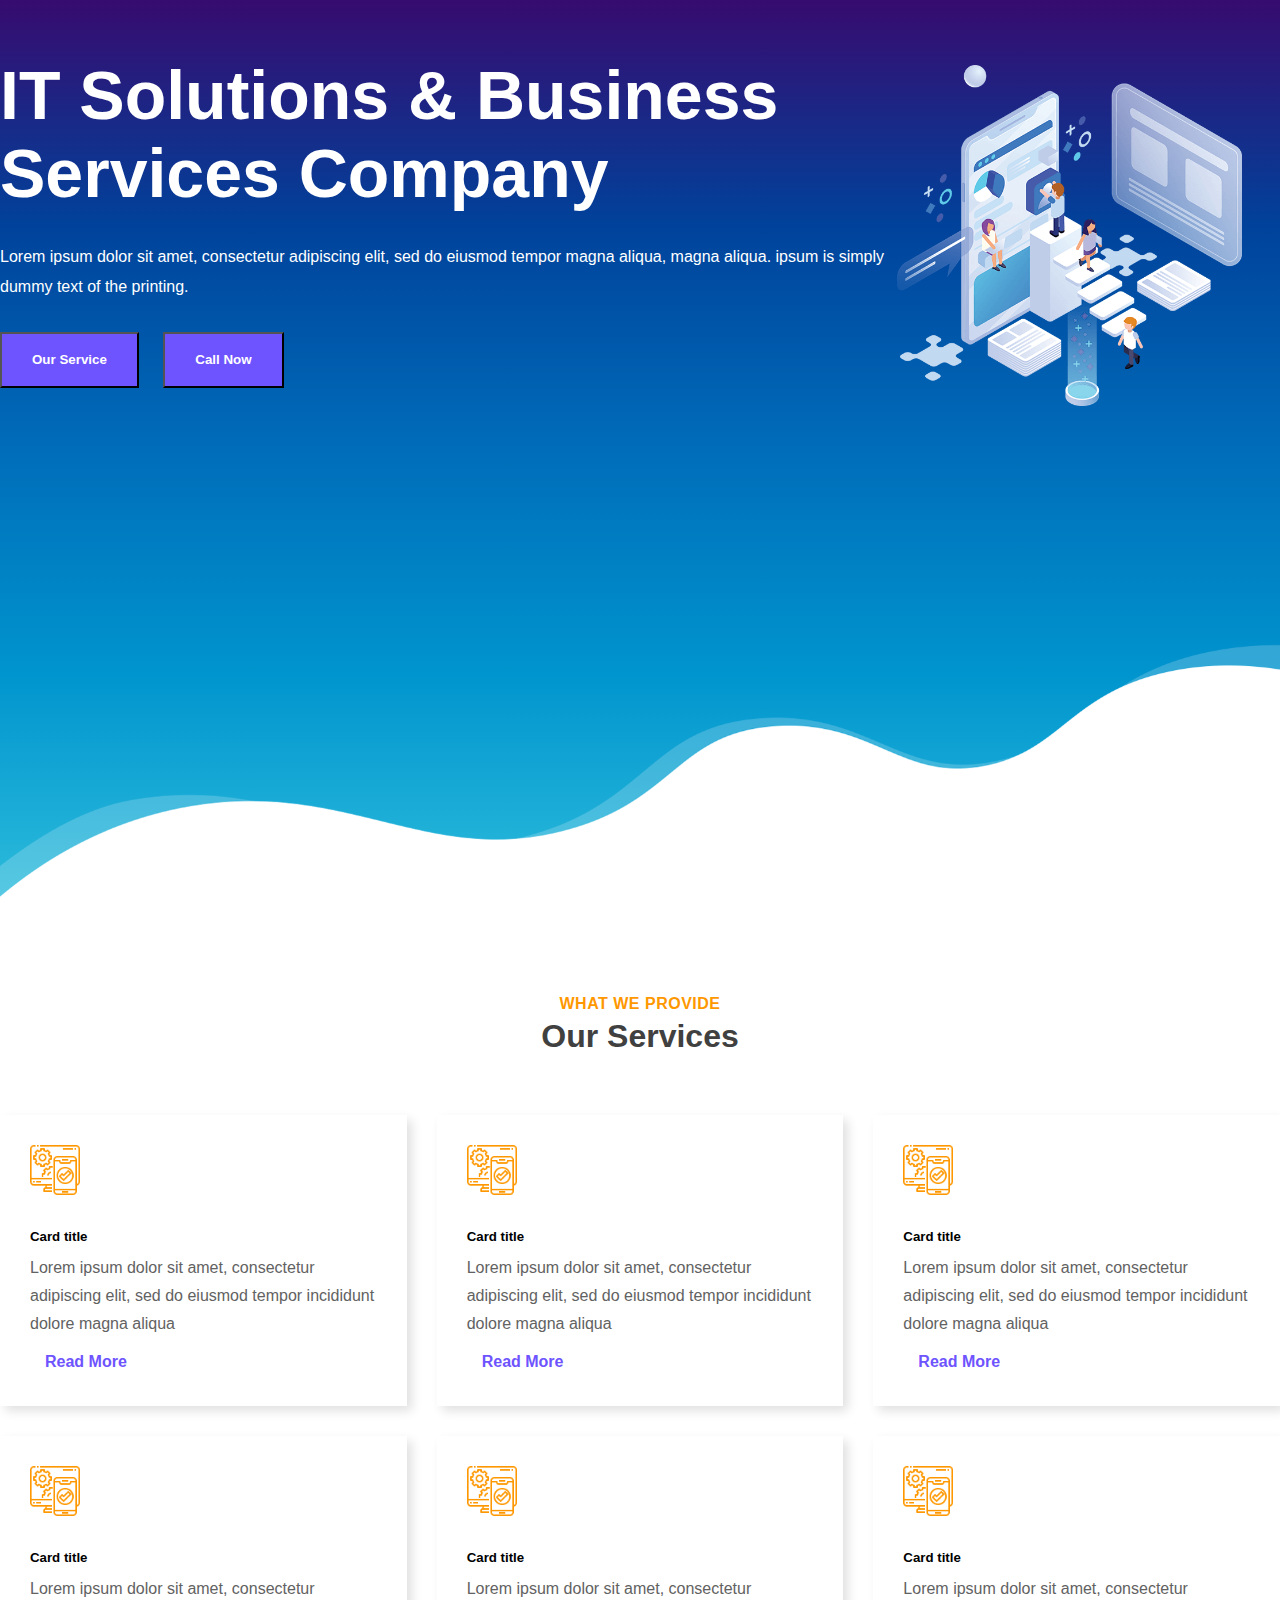
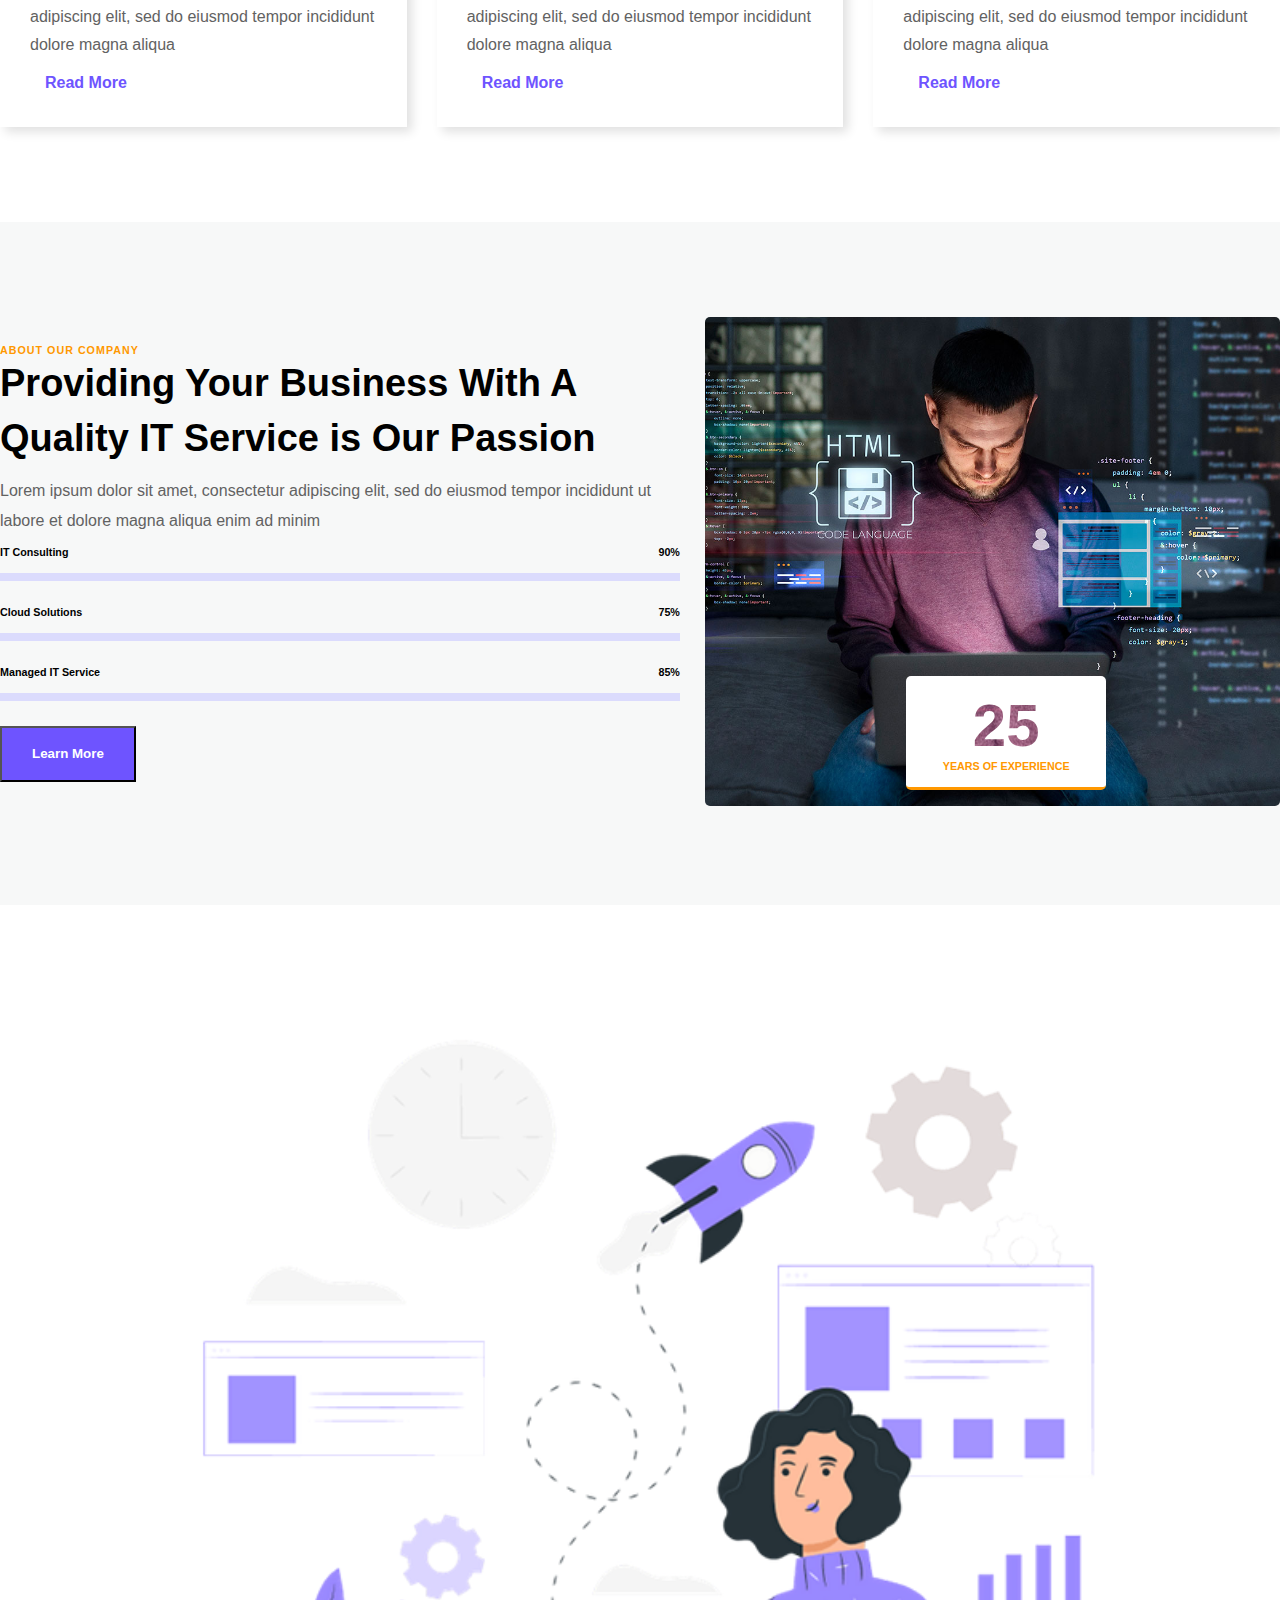
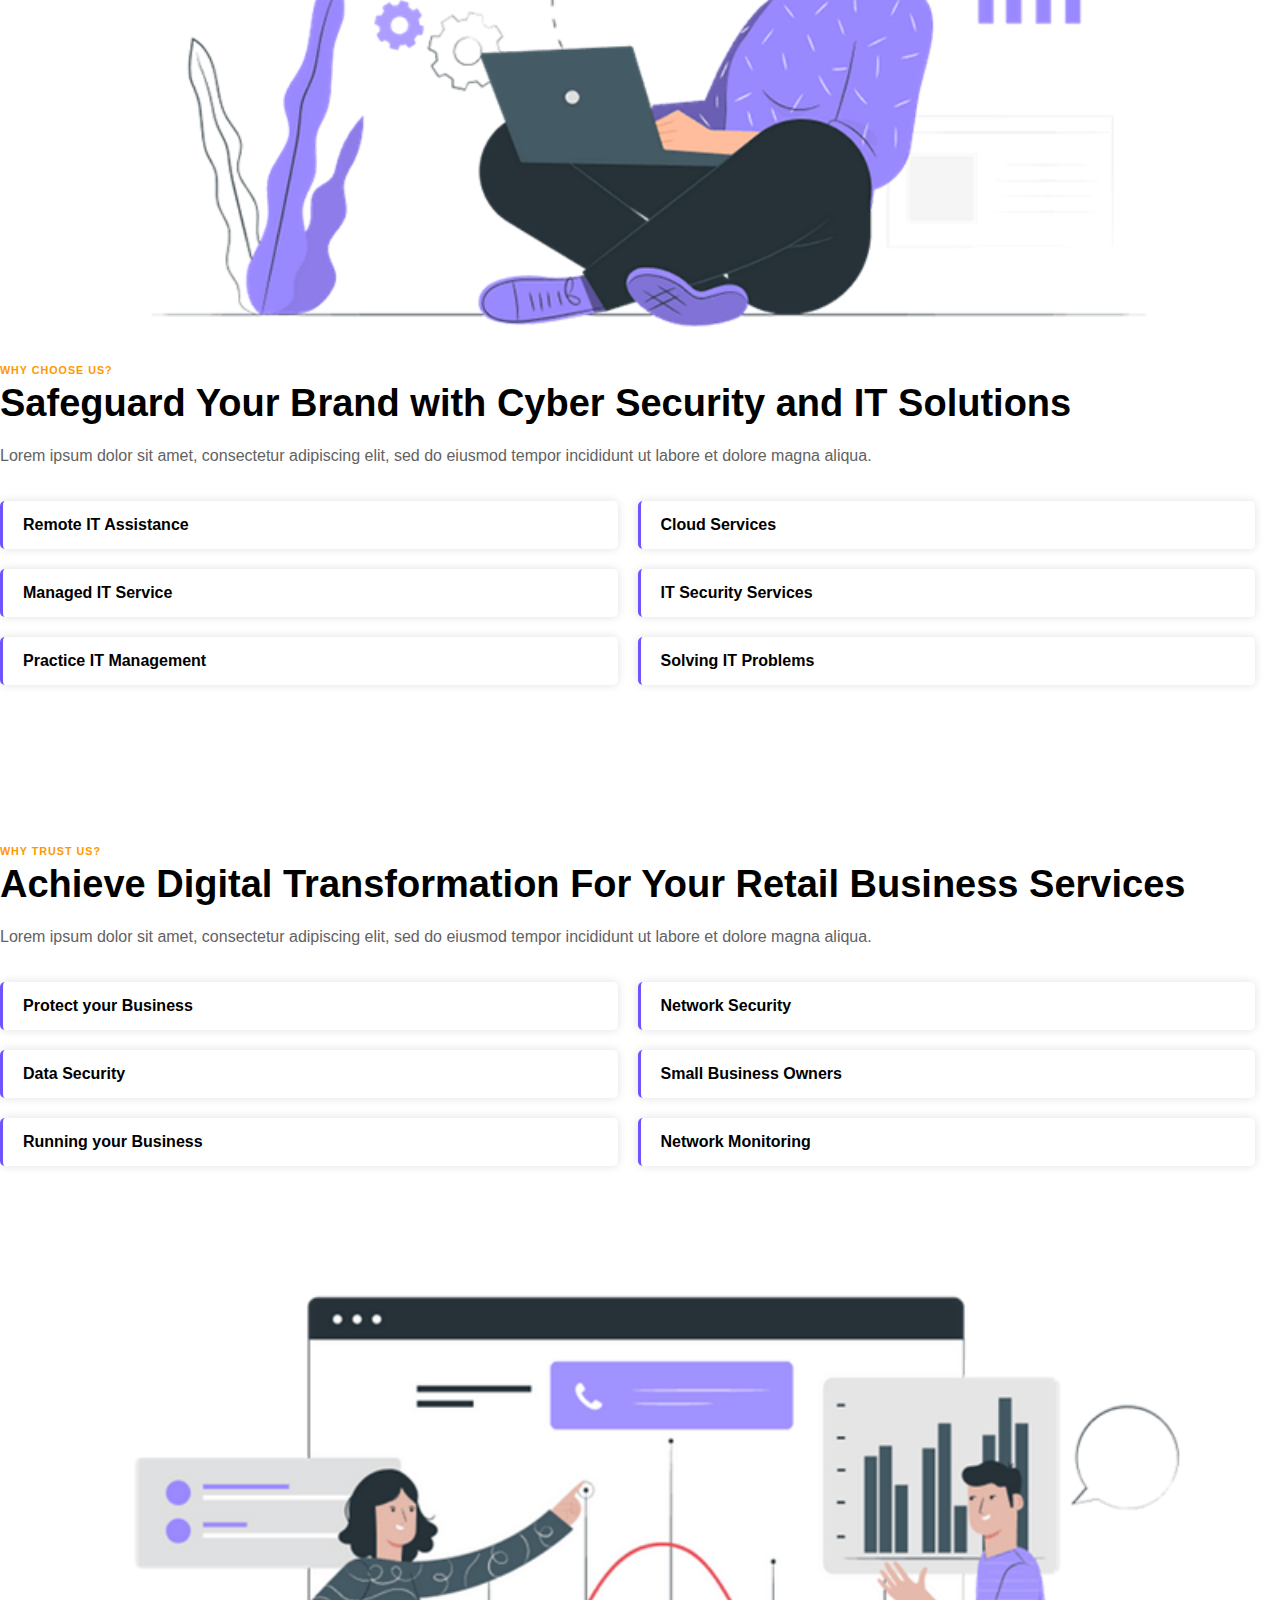
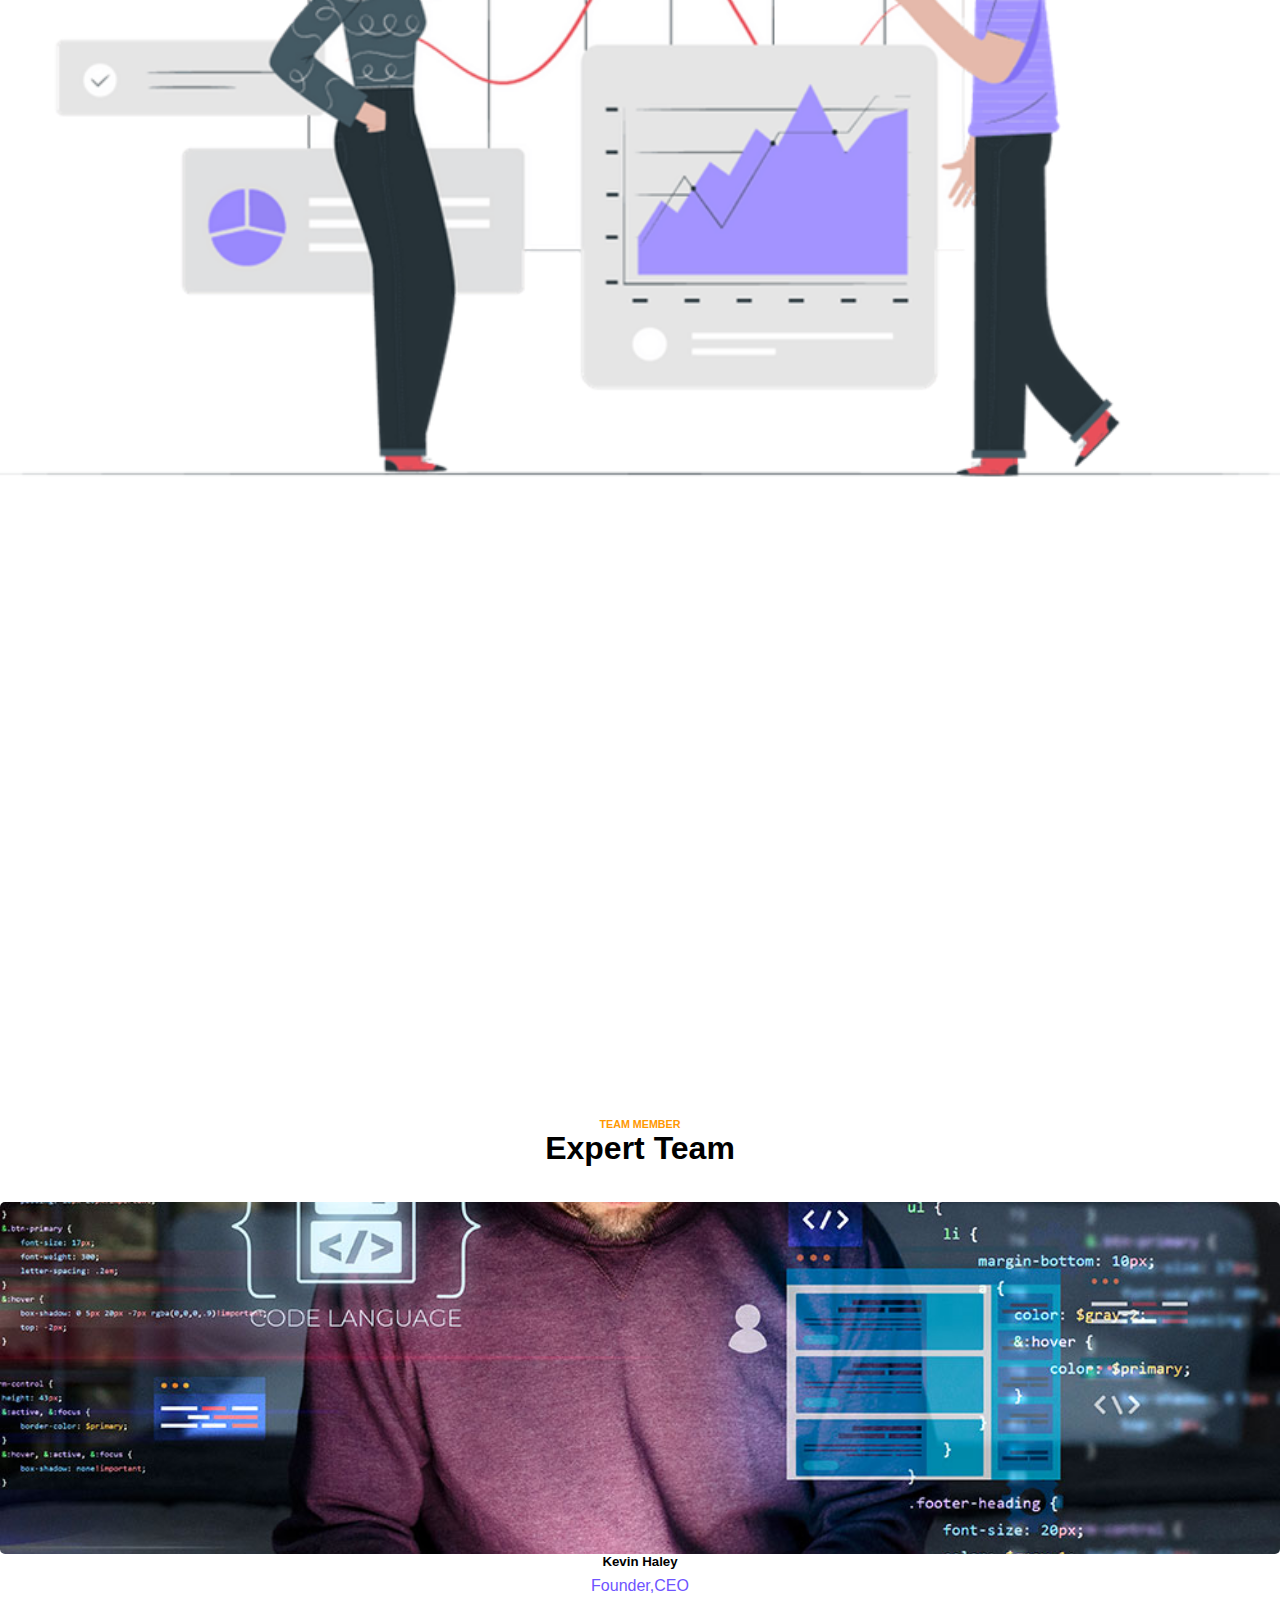
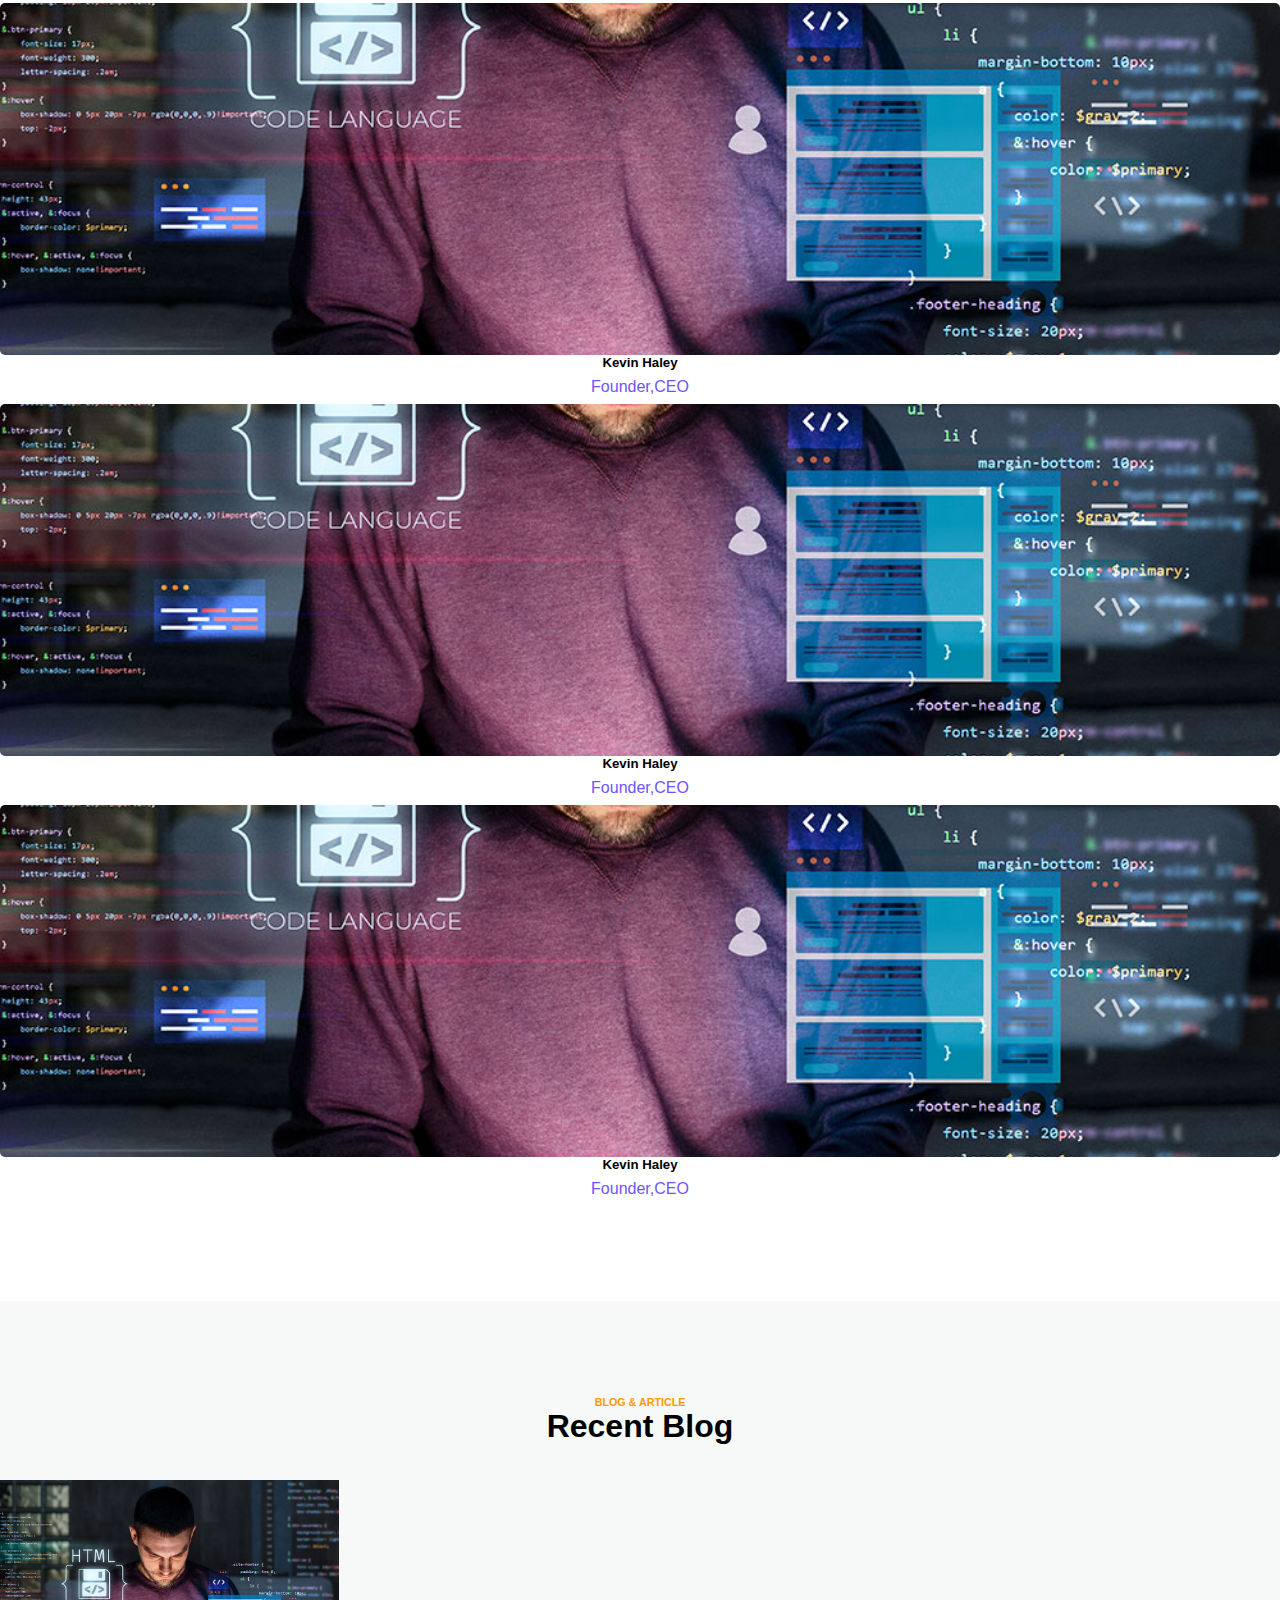
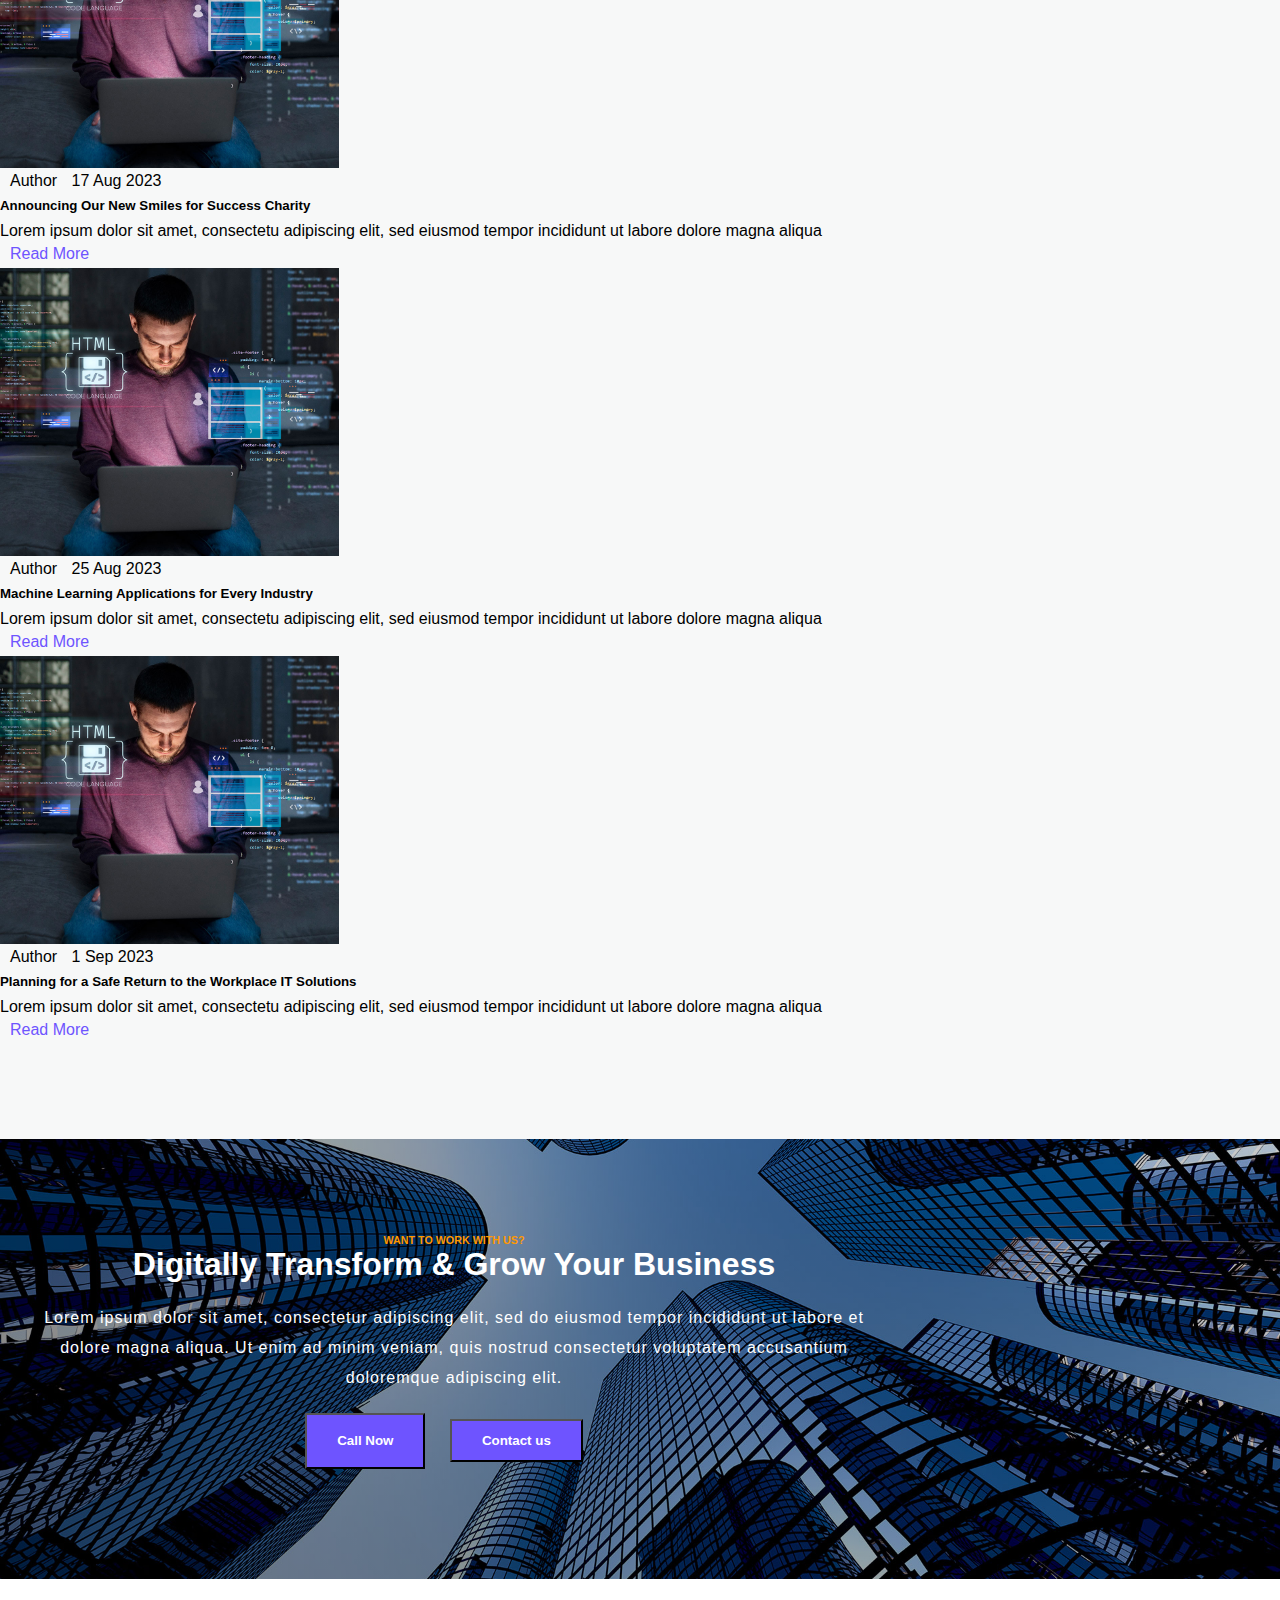
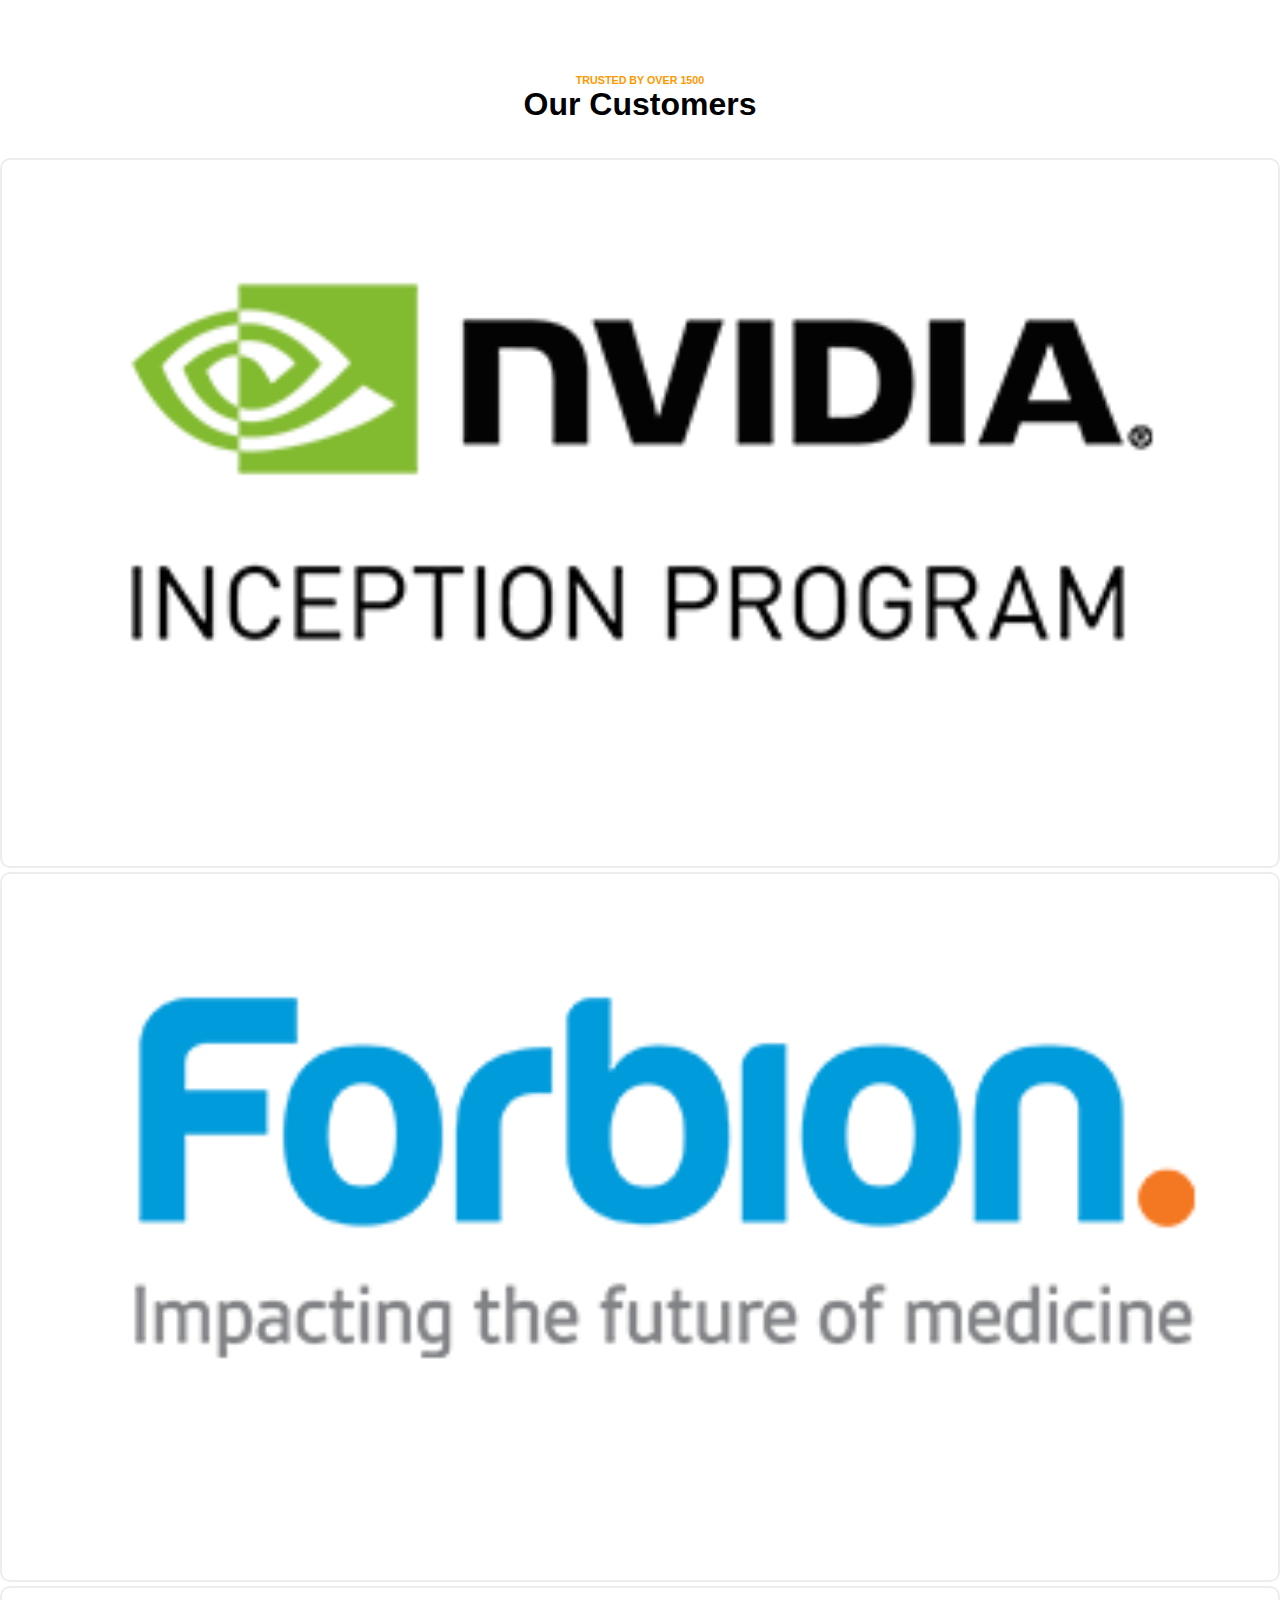
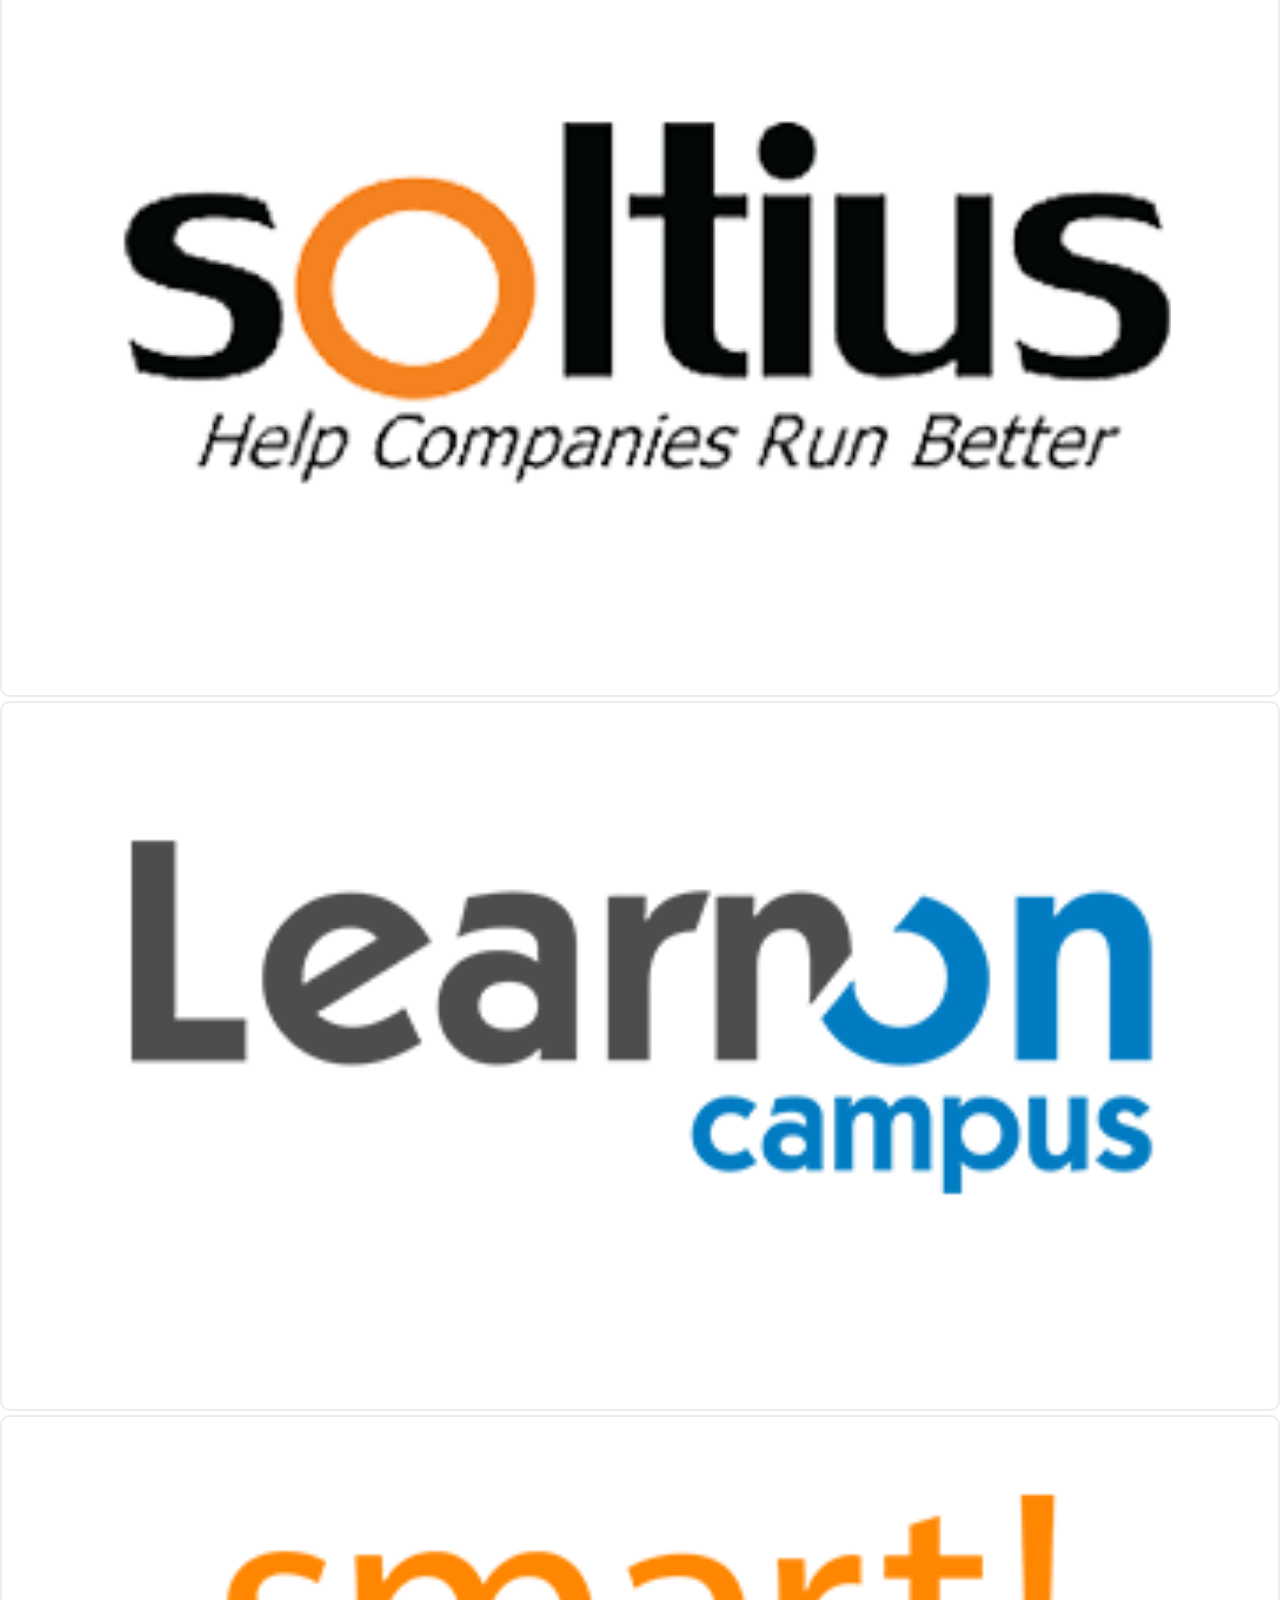
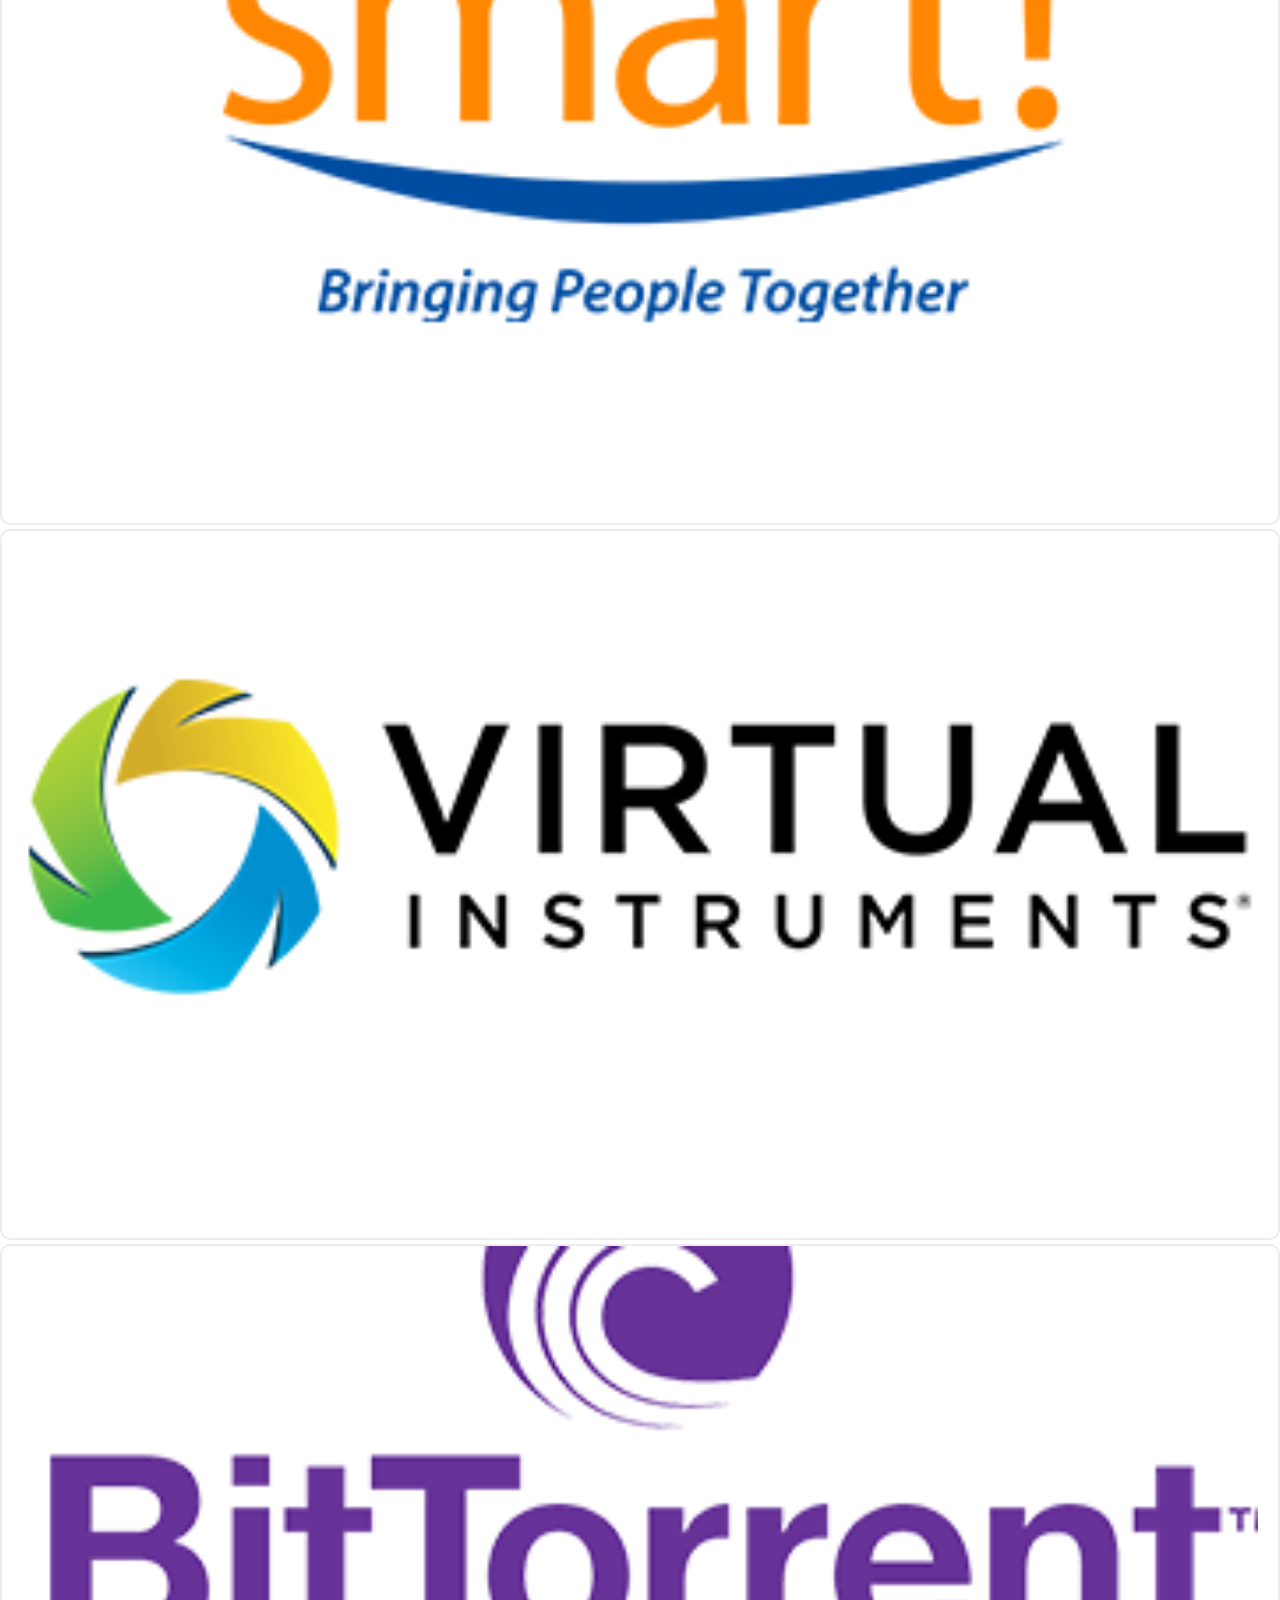
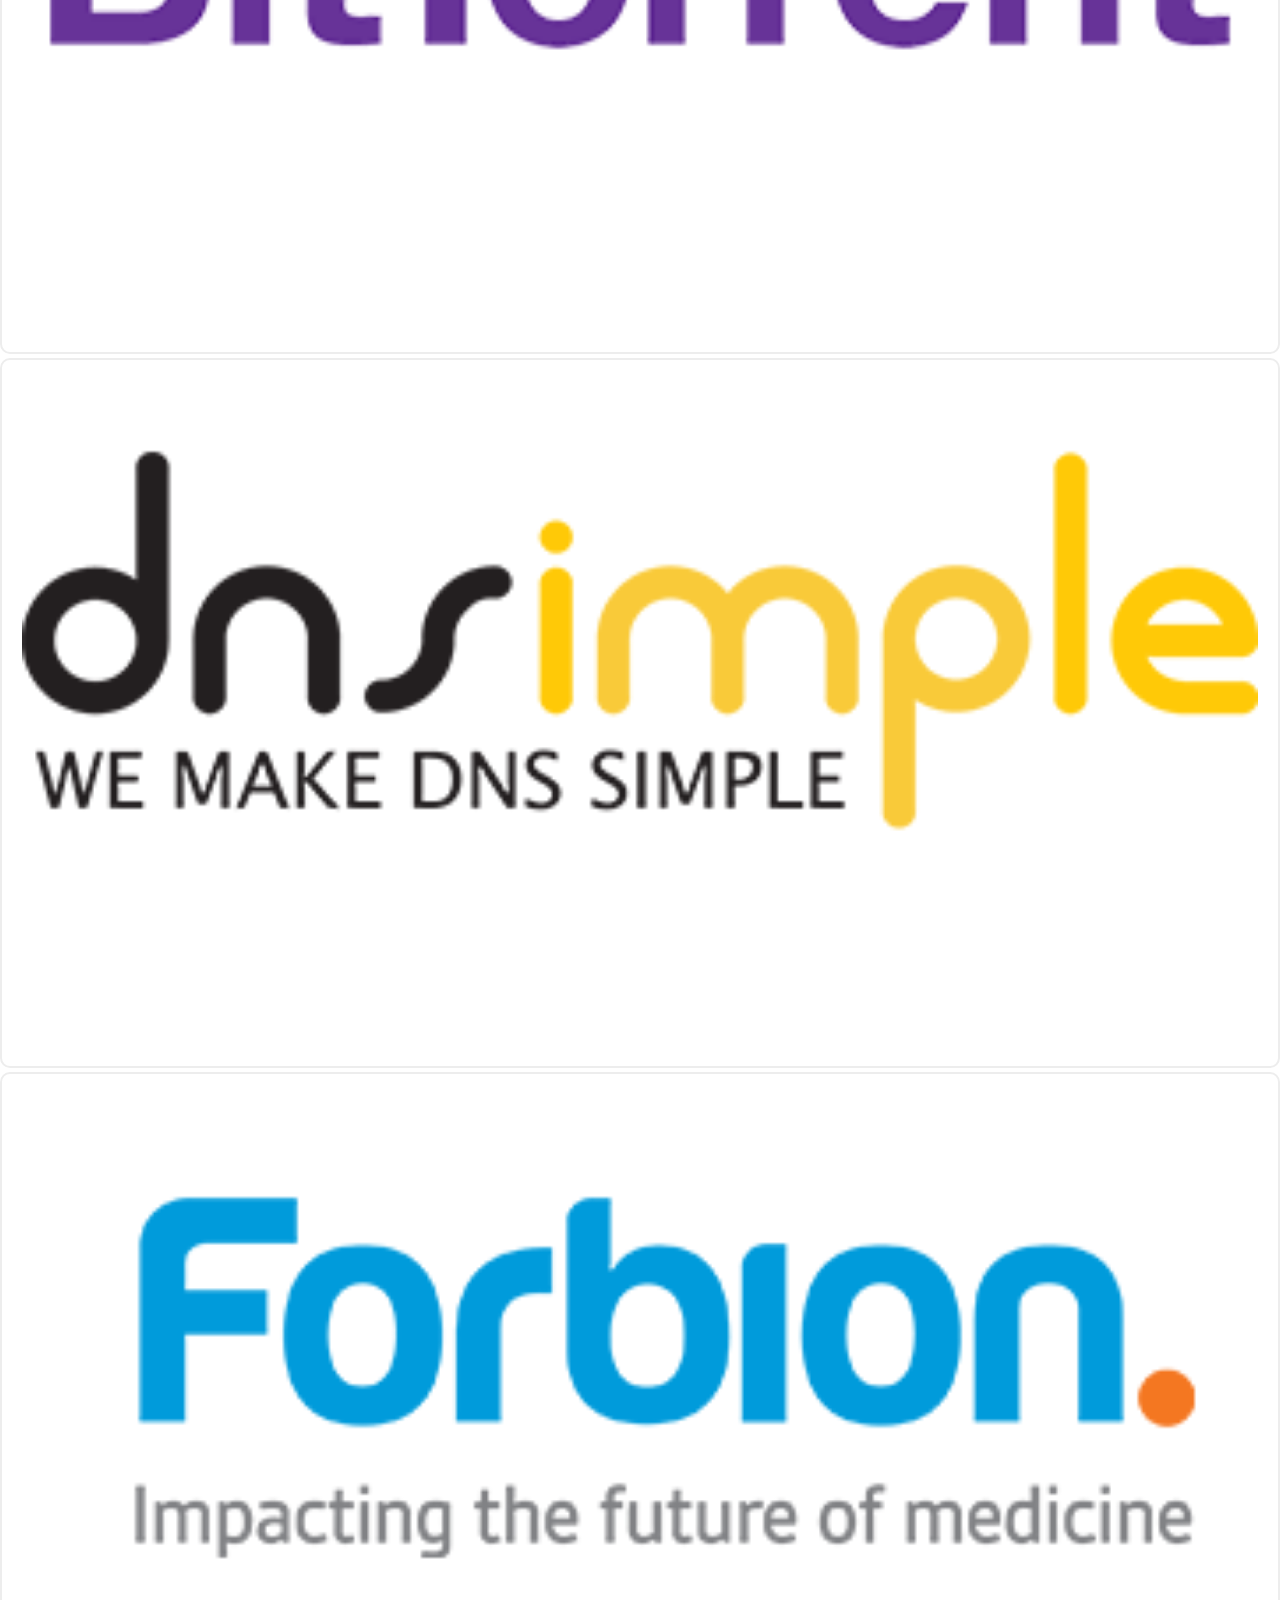
<file: index.html>
<!DOCTYPE html>
<html lang="en">

<head>
    <meta charset="UTF-8">
    <meta name="viewport" content="width=device-width, initial-scale=1.0">
    <title>IT Solution Service</title>
    <link href="https://cdn.jsdelivr.net/npm/bootstrap@5.3.2/dist/css/bootstrap.min.css" rel="stylesheet"
        integrity="sha384-T3c6CoIi6uLrA9TneNEoa7RxnatzjcDSCmG1MXxSR1GAsXEV/Dwwykc2MPK8M2HN" crossorigin="anonymous">

    <link rel="stylesheet" href="https://cdnjs.cloudflare.com/ajax/libs/font-awesome/6.4.2/css/all.min.css"
        integrity="sha512-z3gLpd7yknf1YoNbCzqRKc4qyor8gaKU1qmn+CShxbuBusANI9QpRohGBreCFkKxLhei6S9CQXFEbbKuqLg0DA=="
        crossorigin="anonymous" referrerpolicy="no-referrer" />

    <link rel="stylesheet" href="./style.css">
    <link rel="stylesheet" href="./responsive.css">
</head>

<body>
    <nav class="navbar navbar-expand-lg sticky-top">
        <div class="container px-3">
            <a class="navbar-brand" href="#"><span>A</span>lam</a>
            <button class="navbar-toggler ms-auto" type="button" data-bs-toggle="collapse"
                data-bs-target="#navbarSupportedContent" aria-controls="navbarSupportedContent" aria-expanded="false"
                aria-label="Toggle navigation">
                <span class="navbar-toggler-icon"></span>
            </button>

            <div class="collapse navbar-collapse navsham" id="navbarSupportedContent">
                <ul class="navbar-nav mb-2 ms-lg-auto mb-lg-0">
                    <li class="nav-item dropdown">
                        <a class="nav-link active dropdown-toggle" href="#" role="button" data-bs-toggle="dropdown"
                            aria-expanded="false">
                            Home
                        </a>
                        <ul class="dropdown-menu">
                            <li><a class="dropdown-item" href="./index.html">Home 1</a></li>
                            <li><a class="dropdown-item" href="#">Another action</a></li>
                            <li><a class="dropdown-item" href="#">Something</a></li>
                            <li><a class="dropdown-item" href="#">Home 2</a></li>
                            <li><a class="dropdown-item" href="#">Action</a></li>
                            <li><a class="dropdown-item" href="#">Something 2</a></li>
                        </ul>
                    </li>
                    <li class="nav-item">
                        <a class="nav-link" href="./about.html">About Us</a>
                    </li>
                    <li class="nav-item dropdown">
                        <a class="nav-link dropdown-toggle" href="#" role="button" data-bs-toggle="dropdown"
                            aria-expanded="false">
                            Service
                        </a>
                        <ul class="dropdown-menu">
                            <li><a class="dropdown-item" href="./service.html">Service 1</a></li>
                            <li><a class="dropdown-item" href="./service2.html">Service 2</a></li>
                            <li><a class="dropdown-item" href="#">Something else here</a></li>
                        </ul>
                    </li>
                    <li class="nav-item dropdown">
                        <a class="nav-link dropdown-toggle" href="#" role="button" data-bs-toggle="dropdown"
                            aria-expanded="false">
                            Portfolio
                        </a>
                        <ul class="dropdown-menu">
                            <li><a class="dropdown-item" href="#">Portfolio 1</a></li>
                            <li><a class="dropdown-item" href="#">Portfolio Service</a></li>
                        </ul>
                    </li>
                    <li class="nav-item dropdown">
                        <a class="nav-link dropdown-toggle" href="#" role="button" data-bs-toggle="dropdown"
                            aria-expanded="false">
                            Pages
                        </a>
                        <ul class="dropdown-menu">
                            <li><a class="dropdown-item" href="./about.html">About</a></li>
                            <li><a class="dropdown-item" href="./team.html">Teams</a></li>
                            <li><a class="dropdown-item" href="#">Pricing</a></li>
                            <li><a class="dropdown-item" href="#">Eror-2</a></li>
                            <li><a class="dropdown-item" href="#">FAQ</a></li>
                            <li><a class="dropdown-item" href="#">Coming Soon</a></li>
                            <li><a class="dropdown-item" href="#">Term & Condition</a></li>
                            <li><a class="dropdown-item" href="#">Privacy Policy</a></li>
                        </ul>
                    </li>
                    <li class="nav-item dropdown">
                        <a class="nav-link dropdown-toggle" href="#" role="button" data-bs-toggle="dropdown"
                            aria-expanded="false">
                            Blog
                        </a>
                        <ul class="dropdown-menu">
                            <li><a class="dropdown-item" href="./blog.html">BLog Grid</a></li>
                            <li><a class="dropdown-item" href="#">Blog Right sidebar</a></li>
                            <li><a class="dropdown-item" href="#">Blog Details</a></li>
                        </ul>
                    </li>
                    <li class="nav-item">
                        <a class="nav-link" href="./contact.html">Contact</a>
                    </li>
                </ul>
            </div>

            <form class="d-flex" role="search">
                <button class="btn"><a href="mailto:alamshamsad687@gmail.com">Get It Support</a></button>
            </form>
        </div>
    </nav>

    <div class="banner">
        <div class="container px-3">
            <div class="row">
                <div class="col-lg-6 col-md-12">
                    <div class="bann_content">
                        <h1>IT Solutions & Business Services Company</h1>
                        <p>Lorem ipsum dolor sit amet, consectetur adipiscing elit, sed do eiusmod tempor magna aliqua,
                            magna aliqua. ipsum is simply dummy text of the printing.</p>
                        <div class="bann_btn">
                            <button class="btn"><a href="./service.html">Our Service</a></button>
                            <button class="btn"><a href="tel:+918102631538">Call Now</a></button>
                        </div>
                    </div>
                </div>
                <div class="col-lg-6 col-md-12">
                    <div class="bann_img">
                        <img src="./image/banner image.png" alt="">
                    </div>
                </div>
            </div>
        </div>
        <div class="bann_bottom_img">
            <img src="./image/home-bottom-shape.png" alt="">
        </div>
    </div>

    <div class="service">
        <div class="container px-3">
            <div class="row">
                <div class="col-md-12 section-title">
                    <h6>WHAT WE PROVIDE</h6>
                    <h1>Our Services</h1>
                </div>
                <div class="col-lg-4 col-md-6 card_container">
                    <div class="card">
                        <img src="./image/app-development.png" class="card-img-top" alt="...">
                        <div class="card-body p-0">
                            <h5 class="card-title">Card title</h5>
                            <p class="card-text">Lorem ipsum dolor sit amet, consectetur adipiscing elit, sed do eiusmod
                                tempor incididunt dolore magna aliqua</p>
                            <i class="fa-solid fa-arrow-right-long"></i>
                            <a href="#">Read More</a>
                        </div>
                    </div>
                    <div class="card">
                        <img src="./image/app-development.png" class="card-img-top" alt="...">
                        <div class="card-body p-0">
                            <h5 class="card-title">Card title</h5>
                            <p class="card-text">Lorem ipsum dolor sit amet, consectetur adipiscing elit, sed do eiusmod
                                tempor incididunt dolore magna aliqua</p>
                            <i class="fa-solid fa-arrow-right-long"></i>
                            <a href="#">Read More</a>
                        </div>
                    </div>
                    <div class="card">
                        <img src="./image/app-development.png" class="card-img-top" alt="...">
                        <div class="card-body p-0">
                            <h5 class="card-title">Card title</h5>
                            <p class="card-text">Lorem ipsum dolor sit amet, consectetur adipiscing elit, sed do eiusmod
                                tempor incididunt dolore magna aliqua</p>
                            <i class="fa-solid fa-arrow-right-long"></i>
                            <a href="#">Read More</a>
                        </div>
                    </div>
                    <div class="card">
                        <img src="./image/app-development.png" class="card-img-top" alt="...">
                        <div class="card-body p-0">
                            <h5 class="card-title">Card title</h5>
                            <p class="card-text">Lorem ipsum dolor sit amet, consectetur adipiscing elit, sed do eiusmod
                                tempor incididunt dolore magna aliqua</p>
                            <i class="fa-solid fa-arrow-right-long"></i>
                            <a href="#">Read More</a>
                        </div>
                    </div>
                    <div class="card">
                        <img src="./image/app-development.png" class="card-img-top" alt="...">
                        <div class="card-body p-0">
                            <h5 class="card-title">Card title</h5>
                            <p class="card-text">Lorem ipsum dolor sit amet, consectetur adipiscing elit, sed do eiusmod
                                tempor incididunt dolore magna aliqua</p>
                            <i class="fa-solid fa-arrow-right-long"></i>
                            <a href="#">Read More</a>
                        </div>
                    </div>
                    <div class="card">
                        <img src="./image/app-development.png" class="card-img-top" alt="...">
                        <div class="card-body p-0">
                            <h5 class="card-title">Card title</h5>
                            <p class="card-text">Lorem ipsum dolor sit amet, consectetur adipiscing elit, sed do eiusmod
                                tempor incididunt dolore magna aliqua</p>
                            <i class="fa-solid fa-arrow-right-long"></i>
                            <a href="#">Read More</a>
                        </div>
                    </div>
                </div>
            </div>
        </div>
    </div>

    <div class="about">
        <div class="container px-3">
            <div class="row about_body">
                <div class="col-6 about_text">
                    <h6>ABOUT OUR COMPANY</h6>
                    <h1>Providing Your Business With A Quality IT Service is Our Passion</h1>
                    <p>Lorem ipsum dolor sit amet, consectetur adipiscing elit, sed do eiusmod tempor incididunt ut
                        labore et dolore magna aliqua enim ad minim</p>
                    <div class="progress_text">
                        <h6>IT Consulting</h6>
                        <h6>90%</h6>
                    </div>
                    <div class="progress">
                        <div class="progress-bar" role="progressbar" style="width: 90%" aria-valuenow="25"
                            aria-valuemin="0" aria-valuemax="100"></div>
                    </div>
                    <div class="progress_text">
                        <h6>Cloud Solutions</h6>
                        <h6>75%</h6>
                    </div>
                    <div class="progress">
                        <div class="progress-bar" role="progressbar" style="width: 75%" aria-valuenow="25"
                            aria-valuemin="0" aria-valuemax="100"></div>
                    </div>
                    <div class="progress_text">
                        <h6>Managed IT Service</h6>
                        <h6>85%</h6>
                    </div>
                    <div class="progress">
                        <div class="progress-bar" role="progressbar" style="width: 85%" aria-valuenow="25"
                            aria-valuemin="0" aria-valuemax="100"></div>
                    </div>

                    <button class="btn"><a href="./about.html">Learn More</a></button>
                </div>
                <div class="col-6 about_img">
                    <img src="./image/about company.jpg" alt="">
                    <div class="year">
                        <h2>25</h2>
                        <h6>YEARS OF EXPERIENCE</h6>
                    </div>
                </div>

            </div>
        </div>
    </div>

    <div class="choose_us">
        <div class="container px-3">
            <div class="row">
                <div class="col-6 about_img">
                    <img src="./image/syber security.png" alt="">
                </div>
                <div class="col-6 about_text">
                    <h6>WHY CHOOSE US?</h6>
                    <h1>Safeguard Your Brand with Cyber Security and IT Solutions</h1>
                    <p>Lorem ipsum dolor sit amet, consectetur adipiscing elit, sed do eiusmod tempor incididunt ut
                        labore
                        et dolore magna aliqua.</p>
                    <ul class="choose_btn">
                        <li><span>Remote IT Assistance</span></li>
                        <li><span>Cloud Services</span></li>
                        <li><span>Managed IT Service</span></li>
                        <li><span>IT Security Services</span></li>
                        <li><span>Practice IT Management</span></li>
                        <li><span>Solving IT Problems</span></li>
                    </ul>
                </div>
            </div>
        </div>
    </div>

    <div class="trust_us">
        <div class="container px-3">
            <div class="row">
                <div class="col-6 about_text">
                    <h6>WHY TRUST US?</h6>
                    <h1>Achieve Digital Transformation For Your Retail Business Services</h1>
                    <p>Lorem ipsum dolor sit amet, consectetur adipiscing elit, sed do eiusmod tempor incididunt ut
                        labore
                        et dolore magna aliqua.</p>
                    <ul class="choose_btn">
                        <li><span>Protect your Business</span></li>
                        <li><span>Network Security</span></li>
                        <li><span>Data Security</span></li>
                        <li><span>Small Business Owners</span></li>
                        <li><span>Running your Business</span></li>
                        <li><span>Network Monitoring</span></li>
                    </ul>
                </div>
                <div class="col-6 about_img">
                    <img src="./image/retail.png" alt="">
                </div>
            </div>
        </div>
    </div>

    <div class="counter_area">
        <div class="container px-3">
            <div class="row row-cols-1 row-cols-md-2 row-cols-xl-4 gy-4 counter_body">
                <div class="col card_text">
                    <h1>23+</h1>
                    <h5>Years Helping Business</h5>
                </div>
                <div class="col card_text">
                    <h1>250+</h1>
                    <h5>Working Employees</h5>
                </div>
                <div class="col card_text">
                    <h1>4500+</h1>
                    <h5>Complete Projects</h5>
                </div>
                <div class="col card_text">
                    <h1>23+</h1>
                    <h5>Happy Coustomer</h5>
                </div>
            </div>
        </div>
    </div>

    <!-- <div class="testimonial">
        <div class="container px-3">
            <div class="row">
                <div class="col-12 testi_title">
                    <h6>OUR TESTIMONIAL</h6>
                    <h1>Client Feedback</h1>
                </div>
                <div id="carouselExampleSlidesOnly" class="carousel slide" data-bs-ride="carousel">
                    <div class="carousel-inner">
                        <div class="carousel-item active">
                            <div class="card" style="width: 18rem;">
                                <img src="./image/about company.jpg" class="d-block w-100" alt="...">
                                <div class="card-body">
                                    <h5 class="card-title">Card title</h5>
                                    <p class="card-text">Some quick example text to build on the card title and make up
                                        the bulk of the card's content.</p>
                                    <a href="#" class="btn btn-primary">Go somewhere</a>
                                </div>
                            </div>
                        </div>
                        <div class="carousel-item">
                            <div class="card" style="width: 18rem;">
                                <img src="./image/app-development.png" class="d-block w-100" alt="...">
                                <div class="card-body">
                                    <h5 class="card-title">Card title</h5>
                                    <p class="card-text">Some quick example text to build on the card title and make up
                                        the bulk of the card's content.</p>
                                    <a href="#" class="btn btn-primary">Go somewhere</a>
                                </div>
                            </div>
                        </div>
                        <div class="carousel-item">
                            <div class="card" style="width: 18rem;">
                                <img src="./image/banner image.png" class="d-block w-100" alt="...">
                                <div class="card-body">
                                    <h5 class="card-title">Card title</h5>
                                    <p class="card-text">Some quick example text to build on the card title and make up
                                        the bulk of the card's content.</p>
                                    <a href="#" class="btn btn-primary">Go somewhere</a>
                                </div>
                            </div>
                        </div>
                    </div>
                </div>
            </div>
        </div>
    </div> -->

    <div class="team_member testimonial">
        <div class="container px-3">
            <div class="row">
                <div class="col-12 testi_title">
                    <h6>TEAM MEMBER</h6>
                    <h1>Expert Team</h1>
                </div>
                <div class="team">
                    <div class="row g-3 row-cols-1 row-cols-sm-2 row-cols-lg-4">
                        <div class="single_card" style="text-align: center;">
                            <div class="col card" style=" border: none;">
                                <img src="./image/about company.jpg" width="100%" height="100%" class="card-img-top"
                                    alt="...">
                                <div class="card_icon">
                                    <a href=""><i class="fa-brands fa-twitter"></i></a>
                                    <a href=""><i class="fa-brands fa-instagram"></i></a>
                                    <a href=""><i class="fa-brands fa-linkedin-in"></i></a>
                                </div>
                            </div>
                            <div class="card-body my-3">
                                <h5 class="card-title">Kevin Haley</h5>
                                <p>Founder,CEO</p>
                            </div>
                        </div>
                        <div class="single_card" style="text-align: center;">
                            <div class="col card" style=" border: none;">
                                <img src="./image/about company.jpg" width="100%" height="100%" class="card-img-top"
                                    alt="...">
                                <div class="card_icon">
                                    <a href=""><i class="fa-brands fa-twitter"></i></a>
                                    <a href=""><i class="fa-brands fa-instagram"></i></a>
                                    <a href=""><i class="fa-brands fa-linkedin-in"></i></a>
                                </div>
                            </div>
                            <div class="card-body my-3">
                                <h5 class="card-title">Kevin Haley</h5>
                                <p>Founder,CEO</p>
                            </div>
                        </div>
                        <div class="single_card" style="text-align: center;">
                            <div class="col card" style=" border: none;">
                                <img src="./image/about company.jpg" width="100%" height="100%" class="card-img-top"
                                    alt="...">
                                <div class="card_icon">
                                    <a href=""><i class="fa-brands fa-twitter"></i></a>
                                    <a href=""><i class="fa-brands fa-instagram"></i></a>
                                    <a href=""><i class="fa-brands fa-linkedin-in"></i></a>
                                </div>
                            </div>
                            <div class="card-body my-3">
                                <h5 class="card-title">Kevin Haley</h5>
                                <p>Founder,CEO</p>
                            </div>
                        </div>
                        <div class="single_card" style="text-align: center;">
                            <div class="col card" style=" border: none;">
                                <img src="./image/about company.jpg" width="100%" height="100%" class="card-img-top"
                                    alt="...">
                                <div class="card_icon">
                                    <a href=""><i class="fa-brands fa-twitter"></i></a>
                                    <a href=""><i class="fa-brands fa-instagram"></i></a>
                                    <a href=""><i class="fa-brands fa-linkedin-in"></i></a>
                                </div>
                            </div>
                            <div class="card-body my-3">
                                <h5 class="card-title">Kevin Haley</h5>
                                <p>Founder,CEO</p>
                            </div>
                        </div>
                    </div>
                </div>
            </div>
        </div>
    </div>

    <div class="blog testimonial">
        <div class="container px-3">
            <div class="row">
                <div class="col-12 testi_title">
                    <h6>BLOG & ARTICLE</h6>
                    <h1>Recent Blog</h1>
                </div>
                <div class="blog_card">
                    <div class="row row-cols-1 row-cols-md-2 row-cols-xl-3 g-4 justify-content-center">
                        <div class="col">
                            <div class="card">
                                <img src="./image/about company.jpg" class="card-img-top" alt="...">
                                <div class="card-body mt-1">
                                    <span><i class="fa-solid fa-circle-user"></i> Author</span>
                                    <span> <i class="fa-regular fa-calendar-days"></i> 17 Aug 2023</span>
                                </div>

                                <div class="card-body py-0">
                                    <h5 class="card-title mb-3">Announcing Our New Smiles for Success Charity</h5>
                                    <p class="card-text">Lorem ipsum dolor sit amet, consectetu adipiscing elit, sed
                                        eiusmod tempor incididunt ut labore dolore magna aliqua</p>
                                </div>
                                <div class="card-body">
                                    <i class="fa-solid fa-arrow-right"></i> <a href="./blog.html" class="card-link">Read More</a>
                                </div>
                            </div>
                        </div>
                        <div class="col">
                            <div class="card">
                                <img src="./image/about company.jpg" class="card-img-top" alt="...">
                                <div class="card-body mt-1">
                                    <span><i class="fa-solid fa-circle-user"></i> Author</span>
                                    <span> <i class="fa-regular fa-calendar-days"></i> 25 Aug 2023</span>
                                </div>

                                <div class="card-body py-0">
                                    <h5 class="card-title mb-3">Machine Learning Applications for Every Industry</h5>
                                    <p class="card-text">Lorem ipsum dolor sit amet, consectetu adipiscing elit, sed
                                        eiusmod tempor incididunt ut labore dolore magna aliqua</p>
                                </div>
                                <div class="card-body">
                                    <i class="fa-solid fa-arrow-right"></i> <a href="./blog.html" class="card-link">Read More</a>
                                </div>
                            </div>
                        </div>
                        <div class="col">
                            <div class="card">
                                <img src="./image/about company.jpg" class="card-img-top" alt="...">
                                <div class="card-body mt-1">
                                    <span><i class="fa-solid fa-circle-user"></i> Author</span>
                                    <span> <i class="fa-regular fa-calendar-days"></i> 1 Sep 2023</span>
                                </div>

                                <div class="card-body py-0">
                                    <h5 class="card-title mb-3">Planning for a Safe Return to the Workplace IT Solutions
                                    </h5>
                                    <p class="card-text">Lorem ipsum dolor sit amet, consectetu adipiscing elit, sed
                                        eiusmod tempor incididunt ut labore dolore magna aliqua</p>
                                </div>
                                <div class="card-body">
                                    <i class="fa-solid fa-arrow-right"></i> <a href="./blog.html" class="card-link">Read More</a>
                                </div>
                            </div>
                        </div>
                    </div>
                </div>
            </div>
        </div>
    </div>


    <div class="contact">
        <div class="container px-3">
            <div class="row justify-content-center">
                <div class="col-12 testi_title contact_body">
                    <h6>WANT TO WORK WITH US?</h6>
                    <h1>Digitally Transform & Grow Your Business</h1>
                    <P>Lorem ipsum dolor sit amet, consectetur adipiscing elit, sed do eiusmod tempor incididunt ut
                        labore et dolore magna aliqua. Ut enim ad minim veniam, quis nostrud consectetur voluptatem
                        accusantium doloremque adipiscing elit.</P>
                    <div class="btn_sec">
                        <button class="btn"><a href="tel:+918102631538">Call Now</a></button>
                        <button class="btn">Contact us</button>
                    </div>
                </div>
            </div>
        </div>
    </div>

    <div class="customers">
        <div class="container px-3">
            <div class="row">
                <div class="col-12 testi_title">
                    <h6>TRUSTED BY OVER 1500</h6>
                    <h1>Our Customers</h1>
                </div>
            </div>
            <div class="row cstm_name row-cols-1 row-cols-sm-2 row-cols-md-3 row-cols-xl-5 gy-4 justify-content-center">
                <div class="col">
                    <img src="./image/client-1.png" alt="">
                </div>
                <div class="col">
                    <img src="./image/client-2.png" alt="">
                </div>
                <div class="col">
                    <img src="./image/client-3.png" alt="">
                </div>
                <div class="col">
                    <img src="./image/client-4.png" alt="">
                </div>
                <div class="col">
                    <img src="./image/client-5.png" alt="">
                </div>
                <div class="col">
                    <img src="./image/client-6.png" alt="">
                </div>
                <div class="col">
                    <img src="./image/client-7.png" alt="">
                </div>
                <div class="col">
                    <img src="./image/client-8.png" alt="">
                </div>
                <div class="col">
                    <img src="./image/client-9.png" alt="">
                </div>
            </div>
        </div>
    </div>

    <footer>
        <div class="scbscribe_area">
            <div class="container px-3">
                <div class="row subscribe row-cols-1 row-cols-md-2">
                    <div class="col">
                        <h2>Sign Up Our Newsletter</h2>
                        <p>We Offer An Informative Monthly Technology Newsletter - Check It Out.</p>
                    </div>
                    <div class="col">
                        <form action="">
                            <input type="email" name="email" id="email" required placeholder="Enter Your Email">
                            <button type="submit">Subcribe Now</button>
                        </form>
                    </div>
                </div>
            </div>
        </div>

        <div class="footer_area">
            <div class="container px-3">
                <div class="row row-cols-1 row-cols-sm-2 row-cols-xl-4 gy-4">
                    <div class="col-xl-4 logo">
                        <h2>Alam</h2>
                        <p>Lorem ipsum dolor sit amet, consectetur adipiscing elit, sed do eiusmod tempor incididunt ut
                            labore et dolore magna aliqua. Ut enim ad minim veniam, quis nostrud exercitation ullamco
                            consectetur laboris.</p>
                        <div class="link">
                            <a href=""><i class="fa-brands fa-facebook-f"></i></a>
                            <a href=""><i class="fa-brands fa-instagram"></i></a>
                            <a href=""><i class="fa-brands fa-linkedin-in"></i></a>
                            <a href=""><i class="fa-brands fa-twitter"></i></a>
                        </div>
                    </div>
                    <div class="col-xl-2">
                        <div class="foote_title">
                            <h4>Our Services</h4>
                        </div>
                        <div class="footer_content">
                            <ul>
                                <li><a href="">Startup Solutions</a></li>
                                <li><a href="">Web Development</a></li>
                                <li><a href="">Networking Services</a></li>
                                <li><a href="">SEO Optimization</a></li>
                                <li><a href="">Apps Development</a></li>
                            </ul>
                        </div>
                    </div>
                    <div class="col-xl-2">
                        <div class="foote_title">
                            <h4>Useful Links</h4>
                        </div>
                        <div class="footer_content">
                            <ul>
                                <li><a href="./about.html">About Us</a></li>
                                <li><a href="#">Case Study</a></li>
                                <li><a href="#">Networking Services</a></li>
                                <li><a href="#">SEO Optimization</a></li>
                                <li><a href="#">Apps Development</a></li>
                            </ul>
                        </div>
                    </div>
                    <div class="col-xl-4">
                        <div class="foote_title">
                            <h4>Contact Info</h4>
                        </div>
                        <div class="footer_content">
                            <ul>
                                <h5><i class="fa-solid fa-phone-volume"></i> Mobile No.</h5>
                                <li><a href="tel:+918102631538">+91 8102631538</a></li>
                                <h5><i class="fa-regular fa-envelope"></i> Email</h5>
                                <li><a href="mailto:alamshamsad687@gmail.com">alamshamsad687@gmail.com</a></li>
                                <h5><i class="fa-solid fa-location-dot"></i> Address</h5>
                                <li>Park Street Kolkata West Bengal</li>
                            </ul>
                        </div>
                    </div>
                </div>
            </div>
        </div>

        <div class="copyright_area">
            <div class="container px-3 copyright">
                <p>&copy; Dec 2023 Alam - All Rights Reserved</p>
                <p>Terms & Conditions Privacy Policy</p>
            </div>
        </div>
    </footer>


    <script src="https://cdn.jsdelivr.net/npm/bootstrap@5.3.2/dist/js/bootstrap.bundle.min.js"
        integrity="sha384-C6RzsynM9kWDrMNeT87bh95OGNyZPhcTNXj1NW7RuBCsyN/o0jlpcV8Qyq46cDfL"
        crossorigin="anonymous"></script>
</body>

</html>
</file>
<file: style.css>
* {
    margin: 0;
    padding: 0;
    box-sizing: border-box;
}

body {
    font-family: Arial, Helvetica, sans-serif;
}

h1,
h2,
h3 h4,
h5,
h6 {
    font-family: dosis, sans-serif;
    font-weight: 900;

}

nav {
    background-color: white;
    /* box-shadow: 5px 0 10px gray; */
    position: absolute;
}

.container {
    padding: 15px 0;
}

.container .navbar-brand {
    font-size: 25px;
    font-weight: bold;
    text-transform: uppercase;
    font-family: 'Franklin Gothic Medium', 'Arial Narrow', Arial, sans-serif;
}

nav .container .collapse .navbar-nav {
    display: flex;
    margin: auto;
}

nav .container .collapse .navbar-nav li a {
    font-size: 18px;
    font-weight: 500;
    color: black;
}

nav .navbar-nav .nav-item a:hover {
    color: rgb(110, 84, 255);
}

nav .container .dropdown-menu {
    padding: 0;
}

nav .container .dropdown-menu li {
    width: 200px;
    border-bottom: 1px solid rgb(229, 229, 229);
}

nav .container .dropdown-menu li a {
    padding: 8px 20px;
}

nav .container .dropdown-menu li a:hover {
    background-color: rgb(110, 84, 255);
    color: white;
}

.btn {
    background-color: rgb(110, 84, 255);
    padding: 12px 30px;
    font-weight: bold;
    color: white;
    margin-right: 20px;
}

/*================================== BANNER SECTION START ============================*/
/*================================== BANNER SECTION START ============================*/

.banner {
    width: 100%;
    height: 100vh;
    background: linear-gradient(to bottom, #370b6f, #00429b, #006dba, #0095ce, #2dbcdc);
    position: relative;
    z-index: 1;
}

.banner .row {
    display: flex;
    justify-content: center;
    align-items: center;
}

.banner .row .bann_content h1 {
    font-size: 68px;
    margin: 20px 0;
    font-weight: 700;
    color: white;
}

.banner .row .bann_content p {
    color: white;
    margin: 30px 0;
    line-height: 30px;
}

.banner .row img {
    width: 90%;
    margin-top: 50px;
}


.banner .bann_bottom_img {
    position: absolute;
    left: 0;
    bottom: -5px;
    width: 100%;
    height: auto;
    z-index: -1;
}

.banner .bann_bottom_img img {
    width: 100%;
}

.btn a{
    color: white;
}
.btn a:hover{
    color: rgb(110, 84, 255);
}

/*================================== SERVICE SECTION START ============================*/
/*================================== SERVICE SECTION START ============================*/

.service {
    padding: 80px 0;
}

.section-title {
    padding-bottom: 60px;
    text-align: center;
}

.section-title h6 {
    color: #ff9800;
    font-size: 16px;
    font-weight: 700;
    letter-spacing: 0.5px;
    text-transform: uppercase;
    margin-bottom: 5px;
}

.section-title h1 {
    color: #404040;
}

.service .card_container {
    width: 100%;
    display: flex;
    justify-content: space-between;
    align-items: center;
    flex-wrap: wrap;
    gap: 30px 0;
}

.card_container .card {
    width: calc(100% / 3 - 20px);
    justify-content: center;
    padding: 30px;
    box-shadow: 5px 5px 10px rgb(225, 225, 225);
    border: none;
    animation: cardup ease-in;

}

.card_container .card:hover img {
    transform: scaleX(-1);
}

.card_container .card img {
    width: 50px;
    margin-bottom: 30px;
    transition: 0.3s;
}

.card_container .card p,
a {
    padding: 10px 0;
    line-height: 28px;
    text-decoration: none;
    margin: 0;
    color: #626262;
}

.card_container .card a,
i {
    text-decoration: none;
    margin: 0px;
    font-weight: 600;
    color: rgb(110, 84, 255);
    padding: 0 5px;
}


/*================================== ABOUT SECTION START ============================*/
/*================================== ABOUT SECTION START ============================*/
.about {
    padding: 80px 0;
    background-color: #f7f8f8;
}

.about .about_body {
    display: flex;
    justify-content: space-between;
    align-items: center;
}

.about_text {
    padding-right: 25px;
}

.about_text>h6 {
    color: #ff9800;
    letter-spacing: 1px;
}

.about_text h1 {
    font-weight: 700;
    font-size: 38px;
    line-height: 55px;
}

.about_text p {
    padding: 10px 0;
    line-height: 30px;
    color: #626262;

}

.progress_text {
    display: flex;
    justify-content: space-between;
    align-items: center;
}

.progress_text h6 {
    font-weight: 600;
    margin-bottom: 15px;
}

.about_text .progress {
    height: 8px;
    background-color: rgb(219, 219, 253);
    margin-bottom: 25px;

}

.about_text .progress .progress-bar {
    background-color: rgb(110, 84, 255);
}

.about_img {
    position: relative;
    text-align: center;
}

.about_img img {
    width: 100%;
    border-radius: 5px;
}

.about_img .year {
    position: absolute;
    left: 35%;
    bottom: 20px;
    width: 200px;
    height: fit-content;
    border-bottom: 3px solid #ff9800;
    padding: 15px;
    text-align: center;
    background-color: white;
    border-radius: 5px;

}

.about_img .year h2 {
    font-size: 60px;
    background: url(./image/about\ company.jpg);
    background-position: 50% 50%;
    background-clip: text;
    -webkit-text-fill-color: transparent;
}

.about_img .year h6 {
    color: #ff9800;
}


/*================================== CHOOSE-US SECTION START ============================*/
/*================================== CHOOSE-US SECTION START ============================*/

.choose_us {
    padding: 80px 0;
}

.choose_btn {
    display: flex;
    justify-content: space-between;
    align-items: center;
    flex-wrap: wrap;
    padding: 0;
}

.choose_btn li {
    width: calc(100% / 2 - 10px);
    box-shadow: 0 0 10px rgb(225, 225, 225);
    list-style: none;
    padding: 15px 20px;
    border-radius: 5px;
    margin-top: 20px;
    border-left: 3px solid rgb(110, 84, 255);
    position: relative;
    overflow: hidden;
    font-weight: 600;
    z-index: 1;
}

.choose_btn li::before {
    position: absolute;
    top: 0;
    left: -100%;
    content: " ";
    width: 100%;
    height: 100%;
    background-color: rgb(110, 84, 255);
    border-radius: 5px;
    transition: 0.3s ease-in;
    visibility: hidden;
    z-index: -1;
}

.choose_btn li:hover::before {
    visibility: visible;
    left: 0;
}

.choose_btn li:hover {
    color: white;
}


/*================================== CHOOSE-US SECTION START ============================*/
/*================================== CHOOSE-US SECTION START ============================*/

.trust_us {
    padding: 50px 0 80px 0;
}


/*================================== COUNTER-AREA SECTION START ============================*/
/*================================== COUNTER-AREA SECTION START ============================*/

.counter_area {
    width: 100%;
    /* height: 100%; */
    padding: 80px 0;
    background-image:
        linear-gradient(45deg,
            rgba(0, 0, 0, 0.5),
            rgba(0, 0, 0, 0.2)), url(./image/counterimg.jpg);
    background-size: cover;
    background-position: center;
    background-attachment: fixed;
}

.counter_body {
    color: white;
}

.counter_area .card_text {
    text-align: center;
}



/*================================== TESTIMONIAL SECTION START ============================*/
/*================================== TESTIMONIAL SECTION START ============================*/

.testimonial {
    padding: 80px 0;
}

.testi_title {
    text-align: center;
    margin-bottom: 35px;
}

.testi_title h6 {
    color: #ff9800;
    font-weight: bold;
}


.team_member .team .card{
    height: 22rem;
    overflow: hidden;
    position: relative;
}
.team_member .team .card::before{
    position: absolute;
    content: "";
    top: 0;
    left: 0;
    width: 100%;
    height: 100%;
    background-color: rgba(0, 0, 0, 0.7);
    visibility: hidden;
    z-index: 9;
    transition: 0.2s;
}
.team .card:hover::before{
    visibility: visible;
}

.team .card img{
    object-fit: cover;
    border-radius: 5px;
    transition: all 0.2s;
    overflow: hidden;
}

.team .card:hover img{
    transform: scale(1.1);
}

.team .card_icon{
    position: absolute;
    z-index: 10;
    left: 50%;
    top: 50%;
    transform: translate(-50%, -50%);
    visibility: hidden;
}
.team .card_icon a{
    width: 40px;
    height: 40px;
    border-radius: 10px;
    border: 2px solid white;
    padding: 10px 5px;
    margin: 0 2px;
    transition: all 0.2s;
}
.team .card_icon i{
    font-size: 20px;
    color: white;
}

.team .card:hover .card_icon{
    visibility: visible;
}

.team .card-body p{
    color: rgb(110, 84, 255);
    margin: 8px 0;
}


/*================================== TEAM MEMBER SECTION START ============================*/
/*================================== TEAM MEMBER SECTION START ============================*/

.blog{
    background-color: rgb(247, 248, 248);
}
.blog_card .card img{
    height: 18rem;
    object-fit: cover;
}
.blog .card .card-body h5{
    line-height: 32px;
}

.blog .card .card-body a{
    color: rgb(110, 84, 255);
}


/*================================== contact SECTION START ============================*/
/*================================== contact SECTION START ============================*/

.contact{
    width: 100%;
    height: 100%;
    padding: 80px 20px 60px;
    background-image:
        linear-gradient(45deg,
            rgba(0, 0, 0, 0.5),
            rgba(0, 0, 0, 0.2)), url(./image/counterimg.jpg);
    background-size: cover;
    background-position: center;
}
.contact_body{
    width: 70%;
    color: white;
}
.contact_body p{
    line-height: 30px;
    margin: 20px 0;
    letter-spacing: 1px;
}
.contact_body .btn_sec a{
    color: white;
}


/*================================== CUSTOMER SECTION START ============================*/
/*================================== CUSTOMER SECTION START ============================*/

.customers {
    padding: 80px 0;
}
.customers .cstm_name .col{
    /* display: flex;
    justify-content: center;
    align-items: center;
    width: 90%; */
    /* margin: 0; */
}

.customers .cstm_name img{
    width: 100%;
    border: 2px solid rgb(237, 237, 237);
    border-radius: 10px;
    padding: 0 20px;

}


/*================================== FOOTER SECTION START ============================*/
/*================================== FOOTER SECTION START ============================*/

footer{
    width: 100%;
    background-color: #042c4c;
    color: white;
    position: relative;
    z-index: 1;
}
footer::after{
    content: "";
    position: absolute;
    z-index: -1;
    top: 0;
    left: 0;
    width: 100%;
    height: 100%;
    opacity: 0.2;
    background-image: url(./image/map.png);
    background-repeat: no-repeat;
    background-size: cover;
    background-position: center center;

}
.scbscribe_area{
    padding: 40px 0;
    border-bottom: 1px solid rgba(233, 233, 233, 0.3);
}
.scbscribe_area .subscribe p{
    padding: 12px 0;
    margin: 0;
    font-family: sans-serif Arial, Helvetica;
    letter-spacing: 1px;
}

.subscribe form input{
    width: 100%;
    height: 3.6rem;
    border-radius: 8px;
    outline: none;
    border: none;
    padding: 10px 20px;
    font-size: 16px;
    font-weight:500;
    font-family: Arial, Helvetica, sans-serif;
}

.subscribe form{
    position: relative;
}
.subscribe form button{
    position: absolute;
    top: 0;
    right: 0;
    height: 100%;
    border: none;
    outline: none;
    padding: 10px 30px;
    background-color: rgb(110, 84, 255);
    color: white;
    font-size: 16px;
    font-weight: 500;
    font-family: sans-serif, Arial, Helvetica;
    border-radius: 0px 8px 8px 0;
    transition: 0.3s;
}
.subscribe form button:hover{
    background-color: #ff9800;
}


.footer_area{
    padding: 80px 0;
    border-bottom: 1px solid rgba(233, 233, 233, 0.3);
}

.footer_area .logo p{
    font-family: sans-serif Arial, Helvetica;
    padding: 20px 0;
    line-height: 30px;
    font-size: 16px;
}
.footer_area .link i{
    width: 35px;
    height: 35px;
    background-color: white;
    padding: 10px 6px;
    border-radius: 10px;
    font-size: 20px;
    margin-right: 10px;
    text-align: center;
    line-height: 15px;
    transition: 0.3s;
}
.footer_area .link i:hover{
    background-color:rgb(110, 84, 255);
    color: white;
}

.footer_area .foote_title{
    border-bottom: 1px;
    border-bottom: 1px solid rgba(233, 233, 233, 0.3);
    margin-bottom: 20px;
}

.footer_area .foote_title h4{
    font-family: sans-serif Arial, Helvetica;
    font-weight: 600;
}
.footer_area .footer_content h5{
    font-family: sans-serif Arial, Helvetica;
    font-size: 18px;
}
.footer_area .footer_content ul{
    list-style: none;
    padding: 0px;
}
.footer_area .footer_content ul li{
    margin-bottom: 20px;
}
.footer_area .footer_content ul li a{
    color: white;
}
.footer_area .footer_content ul li a:hover{
    color: rgb(110, 84, 255);
    text-decoration: underline;
}
.footer_area .footer_content i{
    color: white;
    font-size: 22px;
    margin-right: 10px;
}


.copyright{
    display: flex;
    justify-content: space-between;
    align-items: center;
    padding: 30px 0;
}
.copyright p{
    margin: 0;
    font-size: 17px;
    cursor: pointer;
    transition: 0.3s;
}
.copyright p:hover{
    color: rgb(110, 84, 255);
}
</file>
<file: responsive.css>
@media (max-width : 992px) {
    .btn {
        display: none;
    }

    .banner {
        height: 120vh;
    }

    .banner .row .bann_content h1 {
        font-size: 50px;
        text-align: center;
    }

    .banner .row .bann_content p {
        text-align: center;
    }

    .card_container .card {
        width: calc(100% / 2 - 20px);
        margin-top: 12px;
    }

    .about_text,
    .about_img {
        width: 100%;
        padding-top: 20px;
    }

    .about_img .year {
        bottom: 50px;
    }

    .subscribe form input{
        height: 2.8rem;
    }
    .subscribe form button{
        padding: 5px 10px;
    }


}

@media (max-width : 768px) {
    .banner {
        height: 200vh;
    }

    .service .card_container .card {
        width: 100%;
    }

    .about_img .year {
        bottom: 30px;
        padding: 10px;
    }

    .about_img .year h2 {
        font-size: 50px;
    }

    .choose_btn li {
        width: 100%;
    }

    .about_text {
        padding: 20px 10px;
    }

    .contact {
        padding: 50px 0px 0px;
    }

    .contact_body {
        width: 100%;
        padding: 0 20px;
    }

    .subscribe form input{
        height: 3rem;
    }
    .footer_area .link i{
        width: 35px;
        height: 35px;
        line-height: 15px;
        font-size: 16px;
    }

}

@media (max-width : 575px) {
    .about_img .year {
        left: 30%;
    }

    .contact_body {
        width: 90%;
    }
    .subscribe form button{
        position: relative;
        width: 100%;
        border-radius: 8px;
        margin-top: 20px;
        padding: 10px 0;
    }
    .copyright{
        display: block;
    }
    .copyright p{
        font-size: 14px;
        text-align: center;
        padding: 5px 0;
    }
}

@media (max-width : 320px) {
    .banner {
        height: 170vh;
    }

    .about_img .year {
        left: 20%;
    }

    .about_img .year h2 {
        font-size: 30px;
    }

}
</file>
